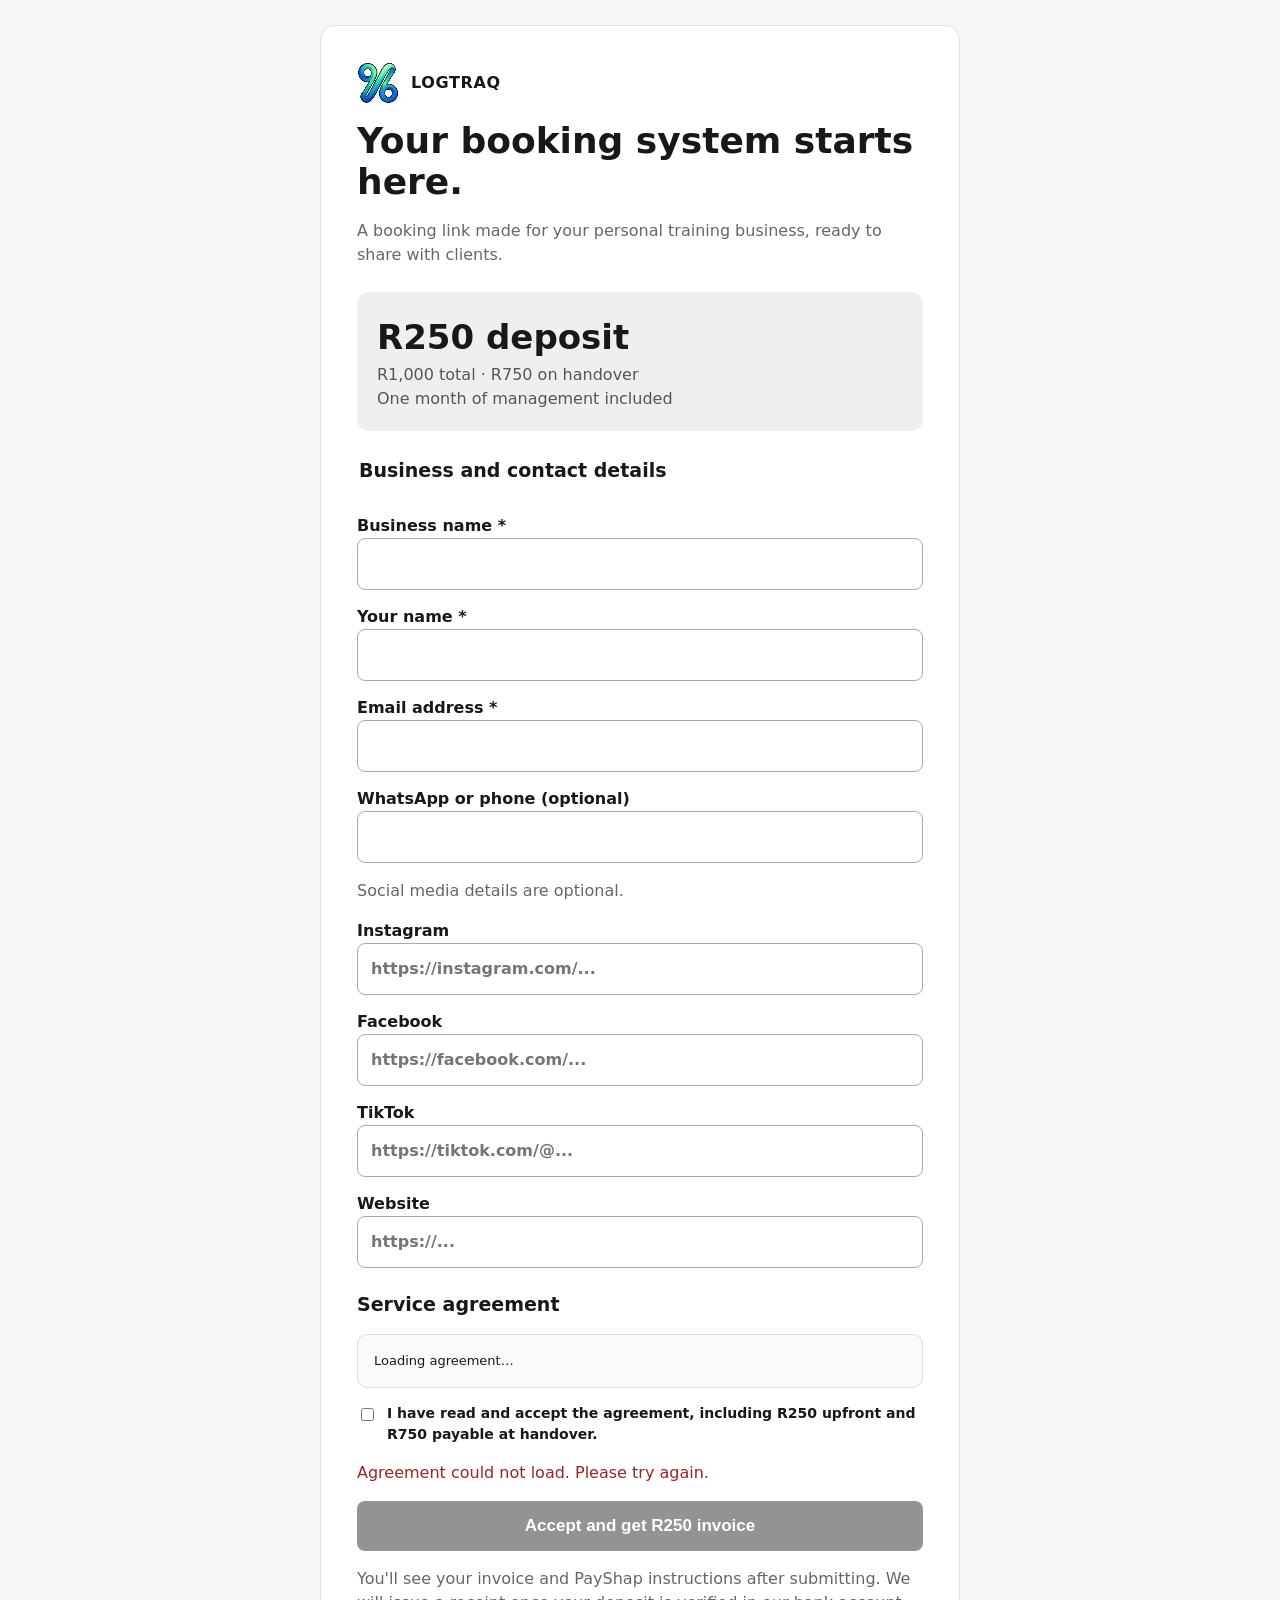
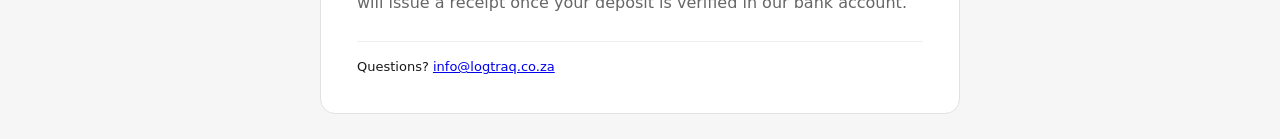
<file: checkout.html>
<!doctype html>
<html lang="en"><head><meta charset="utf-8"><meta name="viewport" content="width=device-width,initial-scale=1"><meta name="robots" content="noindex,nofollow"><title>LogTraq · Booking system deposit</title><link rel="icon" href="/logtraq-favicon.svg"><style>
:root{color-scheme:light}*{box-sizing:border-box}body{font:16px/1.5 system-ui,-apple-system,sans-serif;color:#181818;background:#f6f6f6;margin:0}main{max-width:640px;margin:25px auto;background:white;border:1px solid #e2e2e2;border-radius:15px;padding:clamp(18px,4vw,36px)}h1{font-size:clamp(26px,5vw,36px);line-height:1.15;margin:16px 0}.muted{color:#666}header{display:flex;align-items:center;gap:12px;font-weight:700;letter-spacing:.04em}header img{height:42px;width:42px}.price{padding:20px;background:#efefef;border-radius:12px;margin:25px 0}.price strong{font-size:34px;display:block}.price span{display:block;color:#555}fieldset{padding:0;margin:0;border:0}legend,h2{font-size:19px;font-weight:700;margin-bottom:15px}label{display:block;font-weight:600;margin:15px 0 6px}input:not([type="checkbox"]){width:100%;font:inherit;padding:13px;border:1px solid #aaa;border-radius:8px}input:focus{outline:2px solid #111;outline-offset:1px}pre{white-space:pre-wrap;overflow-wrap:anywhere;border:1px solid #ddd;background:#fafafa;border-radius:10px;padding:16px;font:13px/1.6 system-ui}.accept{display:flex;gap:10px;font-size:14px;align-items:flex-start}.accept input{margin-top:5px;flex:0 0 auto}button{width:100%;border:0;border-radius:8px;color:white;background:#111;padding:15px;font-size:17px;font-weight:700;cursor:pointer}button:disabled{opacity:.45;cursor:wait}footer{margin-top:26px;border-top:1px solid #eee;padding-top:15px;font-size:13px}.hide{position:absolute;left:-9999px}#message{min-height:24px;color:#9c2424}
</style></head><body><main><header><img src="/logtraq-favicon.svg" alt="">LOGTRAQ</header><h1>Your booking system starts here.</h1><p class="muted">A booking link made for your personal training business, ready to share with clients.</p><div class="price"><strong>R250 deposit</strong><span>R1,000 total · R750 on handover</span><span>One month of management included</span></div><form id="order-form"><fieldset><legend>Business and contact details</legend><div class="hide"><label>Leave blank <input name="company_url" tabindex="-1" autocomplete="off"></label></div><label>Business name *<input required name="business_name" minlength="2" maxlength="150" autocomplete="organization"></label><label>Your name *<input required name="contact_name" minlength="2" maxlength="150" autocomplete="name"></label><label>Email address *<input required type="email" name="contact_email" autocomplete="email"></label><label>WhatsApp or phone (optional)<input name="contact_phone" maxlength="40" autocomplete="tel"></label><p class="muted">Social media details are optional.</p><label>Instagram <input name="instagram_url" type="url" placeholder="https://instagram.com/..." maxlength="300"></label><label>Facebook <input name="facebook_url" type="url" placeholder="https://facebook.com/..." maxlength="300"></label><label>TikTok <input name="tiktok_url" type="url" placeholder="https://tiktok.com/@..." maxlength="300"></label><label>Website <input name="website_url" type="url" placeholder="https://..." maxlength="300"></label></fieldset><section><h2>Service agreement</h2><pre id="terms" tabindex="0">Loading agreement…</pre><label class="accept"><input required type="checkbox" name="agree"><span>I have read and accept the agreement, including R250 upfront and R750 payable at handover.</span></label></section><p id="message" role="status" aria-live="polite"></p><button id="submit" disabled>Accept and get R250 invoice</button><p class="muted">You'll see your invoice and PayShap instructions after submitting. We will issue a receipt once your deposit is verified in our bank account.</p></form><footer>Questions? <a href="mailto:info@logtraq.co.za">info@logtraq.co.za</a></footer></main><script>
"use strict";const API="https://jtonmfevmcmnkmdjmubn.supabase.co/functions/v1/sales-checkout";const form=document.getElementById("order-form"),btn=document.getElementById("submit"),msg=document.getElementById("message");let ready=false;
(async()=>{try{const r=await fetch(API+"/terms",{cache:"no-store"}),d=await r.json();if(!r.ok||!d.terms)throw Error("Unavailable");document.getElementById("terms").textContent=d.terms;ready=true;btn.disabled=!ready||!form.elements.agree.checked;if(!ready)msg.textContent="Payment details are being configured. Contact LogTraq.";}catch{msg.textContent="Agreement could not load. Please try again.";}})();
form.elements.agree.addEventListener("change",()=>{btn.disabled=!ready||!form.elements.agree.checked;});
form.addEventListener("submit",async e=>{e.preventDefault();if(!ready||!form.elements.agree.checked||!form.reportValidity())return;btn.disabled=true;btn.textContent="Creating invoice…";msg.textContent="";try{const data=Object.fromEntries(new FormData(form).entries());data.agree=form.elements.agree.checked;const r=await fetch(API+"/start",{method:"POST",headers:{"Content-Type":"application/json"},body:JSON.stringify(data)}),d=await r.json();if(!r.ok)throw Error(d.error||"Could not create the invoice.");const url=new URL(d.invoice_url);if(url.origin!=="https://booking.logtraq.co.za"||!["/sales-invoice.html","/order"].includes(url.pathname))throw Error("Invalid invoice destination.");if(!d.email_sent)sessionStorage.setItem("logtraq-email-notice","Invoice saved. Automatic email has not been configured yet. Please save this invoice link.");location.assign(url.href);}catch(err){msg.textContent=err.message;btn.disabled=!ready||!form.elements.agree.checked;btn.textContent="Accept and get R250 invoice";}});
</script></body></html>
</file>
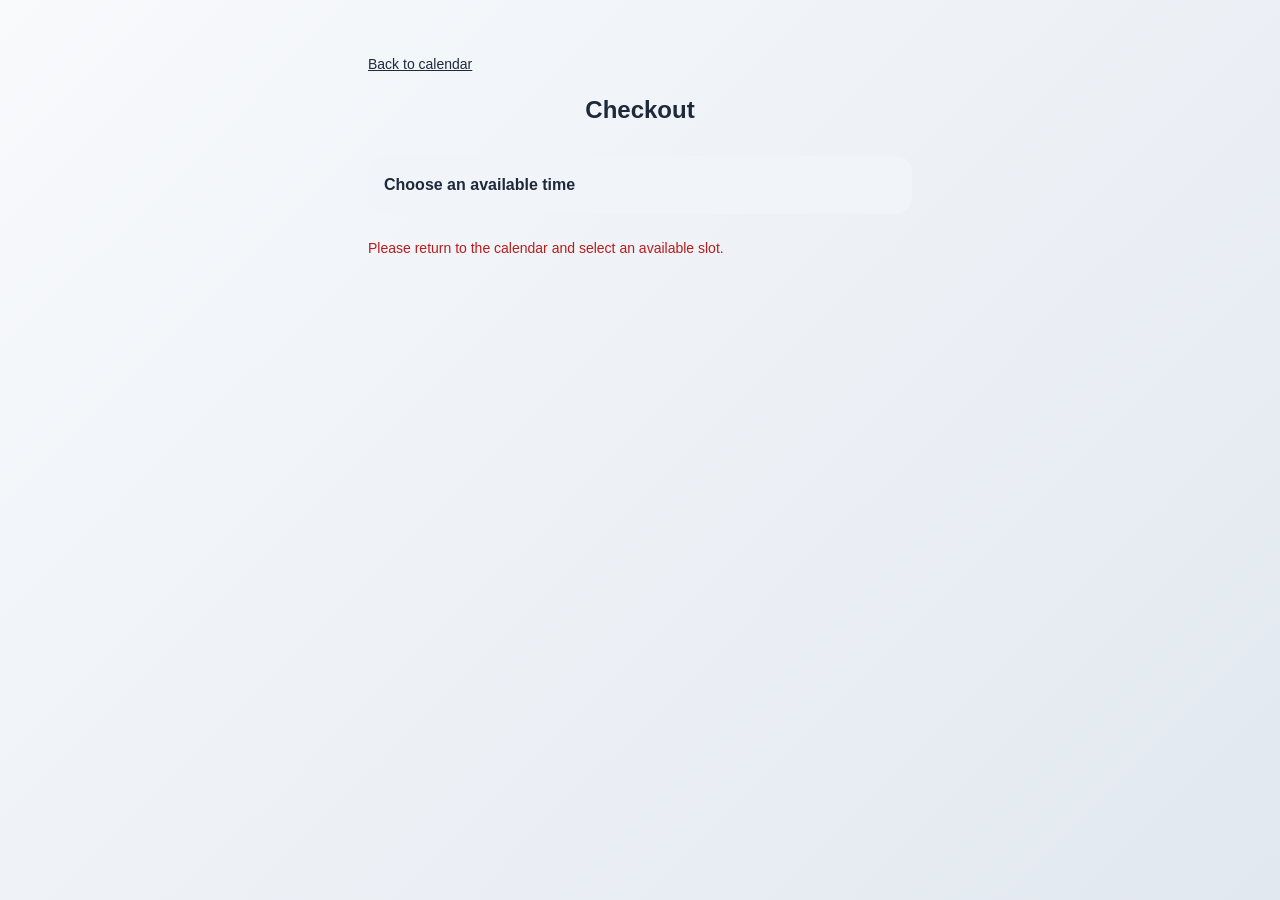
<file: details.html>
<!DOCTYPE html>
<html lang="en">
<head>
    <meta charset="UTF-8">
    <meta name="viewport" content="width=device-width, initial-scale=1.0">
    <meta name="referrer" content="no-referrer">
    <title>Your details | Booking</title>
    <link rel="icon" type="image/svg+xml" href="/logtraq-favicon.svg?v=1">
    <link rel="stylesheet" href="/styles.css?v=4">
    <script src="/config.js" defer></script>
    <script src="/details.js?v=7" defer></script>
</head>
<body class="details-page">
    <main class="container-public">
        <a id="back-to-calendar" class="booking-back" href="/">Back to calendar</a>
        <header class="booking-heading">
            <h1>Checkout</h1>
            <p id="booking-business" class="muted-text"></p>
        </header>
        <section class="booking-summary" aria-label="Selected appointment">
            <strong id="selected-date">Checking your selected time…</strong>
            <span id="selected-time"></span>
        </section>
        <section id="details-service" class="booking-summary catalogue-selection" aria-label="Selected service" hidden>
            <img id="details-service-photo" class="booking-summary-photo" alt="" width="72" height="72" hidden>
            <strong id="details-service-name"></strong>
            <p id="details-service-info" class="muted-text"></p>
            <p id="details-service-price"></p>
        </section>
        <p id="service-payment-note" class="muted-text catalogue-stage-note" hidden>Online booking is currently unavailable for this service.</p>
        <p id="booking-error" class="booking-error" role="alert" hidden></p>
        <form id="booking-form" class="booking-form" hidden>
            <div class="booking-field">
                <label for="first-name">Name</label>
                <input id="first-name" name="first_name" autocomplete="given-name" maxlength="100" required>
            </div>
            <div class="booking-field">
                <label for="last-name">Surname</label>
                <input id="last-name" name="last_name" autocomplete="family-name" maxlength="100" required>
            </div>
            <div class="booking-field">
                <label for="phone">Phone number</label>
                <input id="phone" name="phone" type="tel" autocomplete="tel" maxlength="30" required>
            </div>
            <div class="booking-field">
                <label for="email">Email address</label>
                <input id="email" name="email" type="email" autocomplete="email" maxlength="254" required>
            </div>
            <div class="booking-field">
                <label for="notes">Additional details (optional)</label>
                <textarea id="notes" name="notes" maxlength="2000" placeholder="Anything you would like us to know"></textarea>
            </div>
            <section id="service-booking-fields" class="service-booking-fields" hidden></section>
            <p id="service-price-breakdown" class="booking-total" hidden></p>
            <button id="continue-payment" class="booking-button" type="submit">Continue to secure payment</button>
        </form>
        <section id="booking-complete" class="booking-complete" role="status" aria-live="polite" hidden></section>
        <noscript>Please enable JavaScript to enter your booking details.</noscript>
    </main>
</body>
</html>
</file>
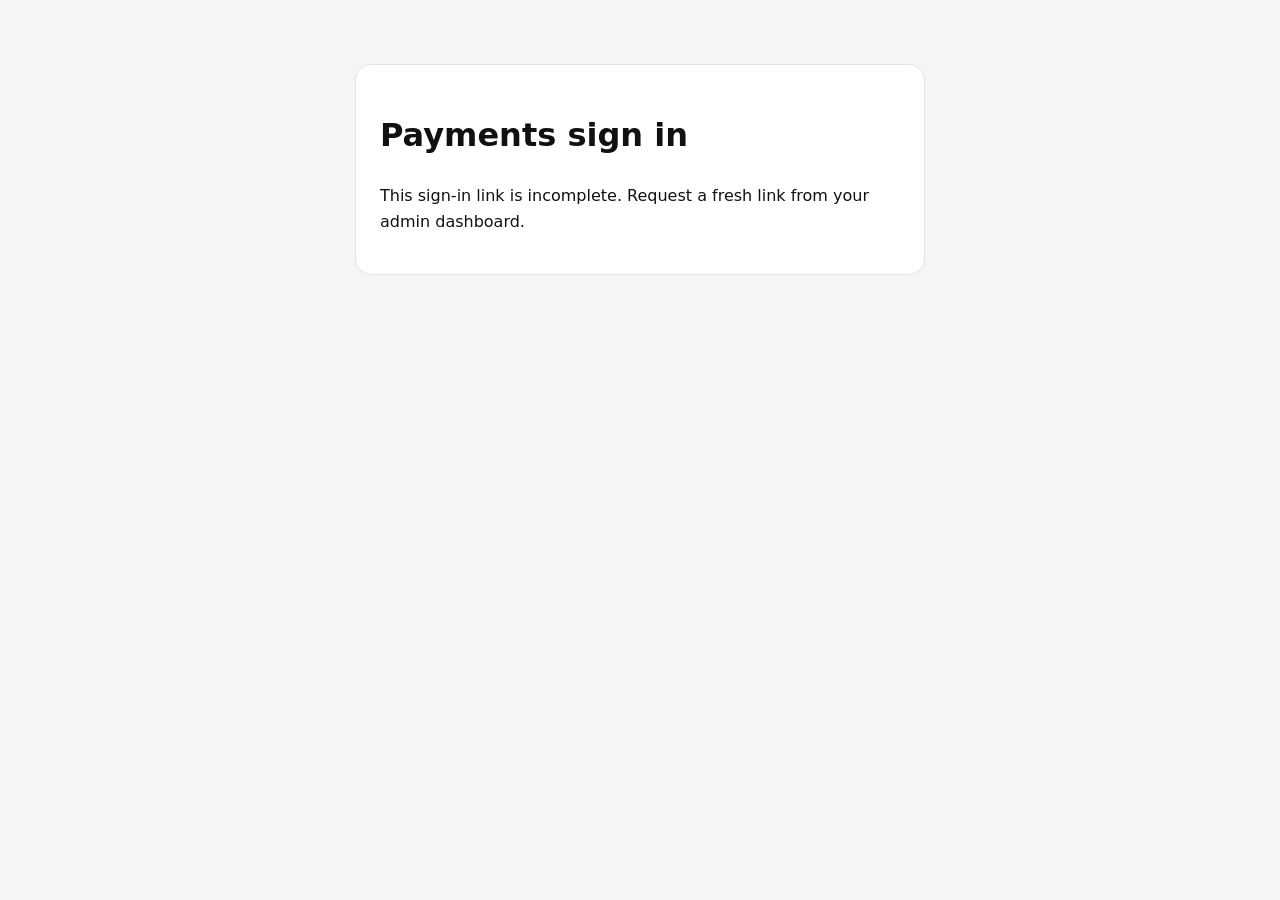
<file: finance-login.html>
<!DOCTYPE html>
<html lang="en"><head><meta charset="UTF-8"><meta name="viewport" content="width=device-width,initial-scale=1"><meta name="referrer" content="no-referrer"><meta name="robots" content="noindex,nofollow">
<title>Sign in to Payments · LogTraq</title><link rel="stylesheet" href="/finance.css?v=2"><script defer src="/config.js"></script><script defer src="/finance-login.js?v=1"></script></head>
<body style="margin:0;padding:24px;background:#f5f5f5;color:#111;font:16px/1.6 system-ui,sans-serif"><main class="finance-card" style="max-width:520px;margin:40px auto"><h1>Payments sign in</h1><p id="finance-login-result" role="status">Checking your private sign-in link…</p></main></body></html>
</file>
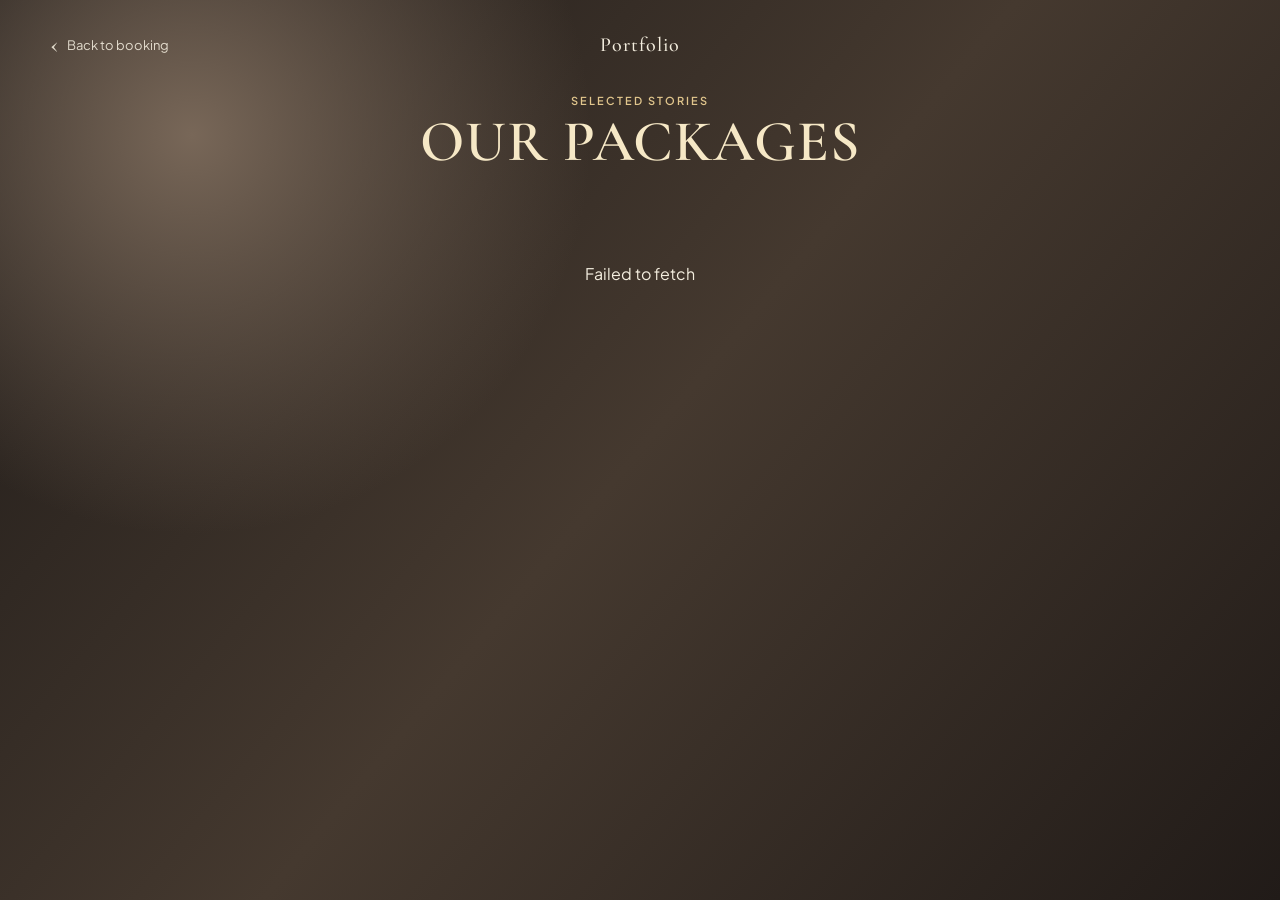
<file: gallery.html>
<!doctype html>
<html lang="en">
<head>
  <meta charset="utf-8">
  <meta name="viewport" content="width=device-width, initial-scale=1, viewport-fit=cover">
  <meta name="theme-color" content="#312923">
  <title>Portfolio</title>
  <link rel="preconnect" href="https://fonts.googleapis.com">
  <link rel="preconnect" href="https://fonts.gstatic.com" crossorigin>
  <link href="https://fonts.googleapis.com/css2?family=Cormorant+Garamond:ital,wght@0,500;0,600;0,700;1,500;1,600&family=Plus+Jakarta+Sans:wght@400;500;600&display=swap" rel="stylesheet">
  <link rel="stylesheet" href="/gallery.css?v=1">
</head>
<body>
  <main class="gallery-page">
    <header class="gallery-header">
      <a class="gallery-back" id="gallery-back" href="/" aria-label="Back to booking page"><span class="gallery-back-chevron" aria-hidden="true">‹</span><span>Back to booking</span></a>
      <p class="gallery-brand" id="gallery-brand">Portfolio</p>
    </header>

    <section class="album-index" id="album-index" aria-labelledby="gallery-title">
      <p class="gallery-eyebrow">Selected stories</p>
      <h1 id="gallery-title">Our Packages</h1>
      <div class="album-grid" id="album-grid" aria-live="polite"></div>
    </section>

    <section class="album-detail" id="album-detail" hidden aria-labelledby="album-title">
      <button type="button" class="detail-back" id="detail-back">← All albums</button>
      <div class="album-detail-heading">
        <p class="gallery-eyebrow" id="album-date"></p>
        <h1 id="album-title"></h1>
        <p id="album-description"></p>
      </div>
      <div class="photo-grid" id="photo-grid"></div>
    </section>
  </main>
  <script defer src="/config.js"></script>
  <script defer src="/photo-tools.js?v=2"></script>
  <script defer src="/gallery.js?v=1"></script>
</body>
</html>
</file>
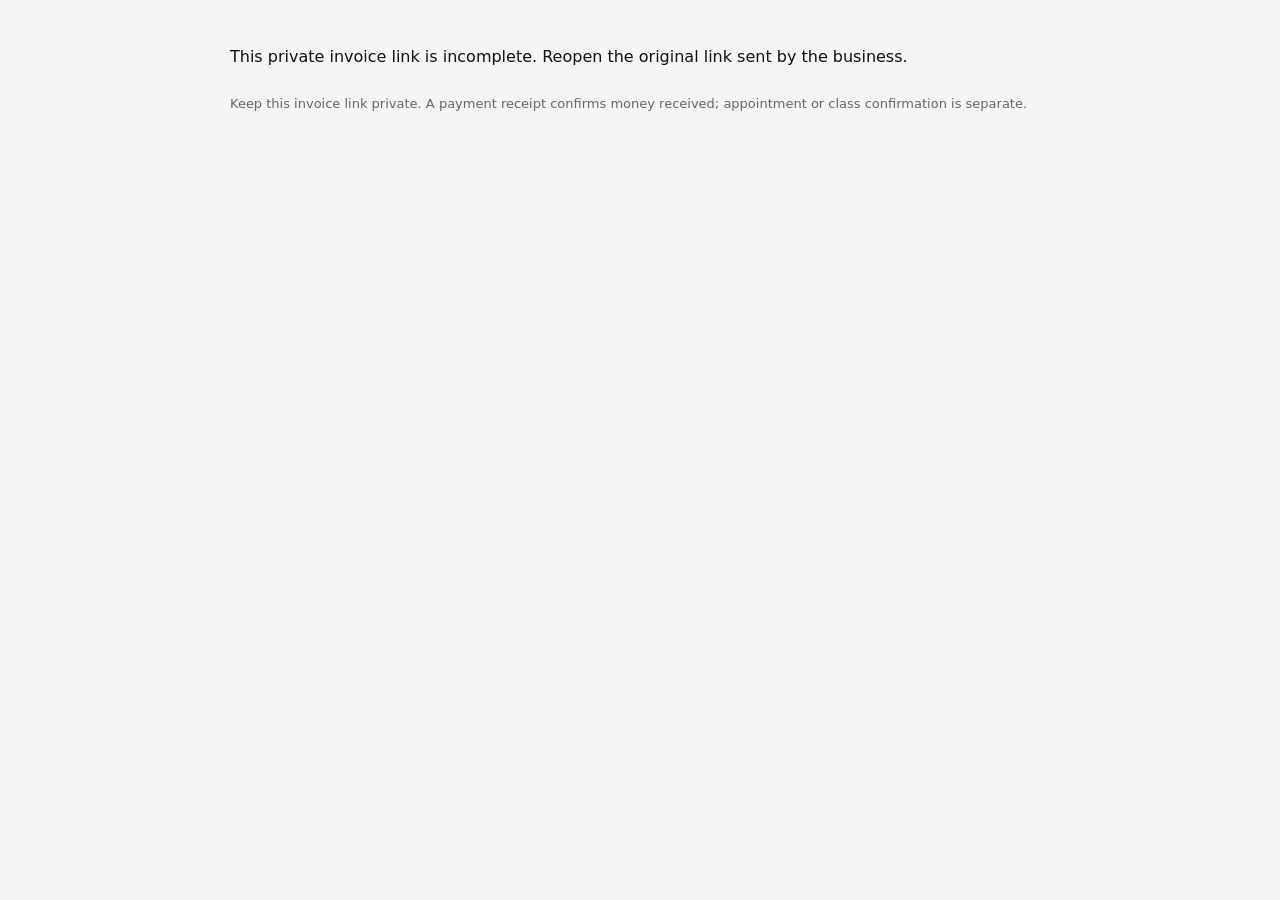
<file: invoice.html>
<!DOCTYPE html>
<html lang="en"><head>
<meta charset="UTF-8"><meta name="viewport" content="width=device-width, initial-scale=1">
<meta name="robots" content="noindex,nofollow"><meta name="referrer" content="no-referrer">
<title>Customer invoice · LogTraq</title>
<link rel="icon" href="/logtraq-favicon.svg?v=1" type="image/svg+xml">
<link rel="stylesheet" href="/finance.css?v=1">
<style>
*{box-sizing:border-box}body{margin:0;background:#f5f5f5;color:#111;font:16px/1.6 system-ui,sans-serif;padding:28px 16px}.customer-invoice{max-width:820px;margin:auto}.customer-invoice header{display:flex;justify-content:space-between;gap:16px;flex-wrap:wrap;align-items:start}.customer-invoice h1{font-size:28px;margin:0}.customer-invoice h2{font-size:20px;margin:0 0 12px}.customer-invoice p{overflow-wrap:anywhere}.customer-invoice td,.customer-invoice th{padding:12px;text-align:left;border-bottom:1px solid #eee}.customer-invoice table{border-collapse:collapse;width:100%}.invoice-total{font-size:25px;font-weight:700;text-align:right}.invoice-status{padding:6px 14px;border-radius:8px;background:#eee;font-weight:600}.customer-invoice footer{font-size:13px;color:#666;margin:24px 0}.customer-invoice [hidden]{display:none!important}@media print{body{background:#fff;padding:0}.finance-actions,#invoice-message,footer{display:none!important}.finance-card{border:0;padding:0;margin:20px 0}}
</style>
<script defer src="/config.js"></script><script defer src="/customer-invoice.js?v=1"></script>
</head><body><main class="customer-invoice">
<p id="invoice-message" role="status">Loading your invoice…</p>
<article id="customer-invoice" class="finance-card" hidden>
<header><div><h1 id="seller-name"></h1><p id="seller-contact"></p></div><p class="invoice-status" id="customer-invoice-status"></p></header>
<h2 id="customer-invoice-number"></h2><p id="customer-invoice-dates"></p>
<section><h2>Bill to</h2><p id="customer-invoice-customer"></p><p id="customer-invoice-address"></p></section>
<div class="finance-table-scroll" role="region" tabindex="0" aria-label="Invoice line items"><table><thead><tr><th scope="col">Description</th><th scope="col">Quantity</th><th scope="col">Unit price</th><th scope="col">Amount</th></tr></thead><tbody id="customer-invoice-lines"></tbody></table></div>
<p id="customer-invoice-total" class="invoice-total"></p><p id="customer-invoice-notes"></p>
<div class="finance-actions"><button id="customer-invoice-pay" class="finance-button" type="button" disabled>Pay securely with Paystack</button><button id="customer-invoice-check" class="finance-button finance-secondary" type="button" hidden>Check payment</button><button id="customer-invoice-pdf" class="finance-button finance-secondary" type="button">Download invoice PDF</button></div>
<p id="customer-invoice-payment-note" class="finance-hint"></p>
</article>
<footer>Keep this invoice link private. A payment receipt confirms money received; appointment or class confirmation is separate.</footer>
</main></body></html>
</file>
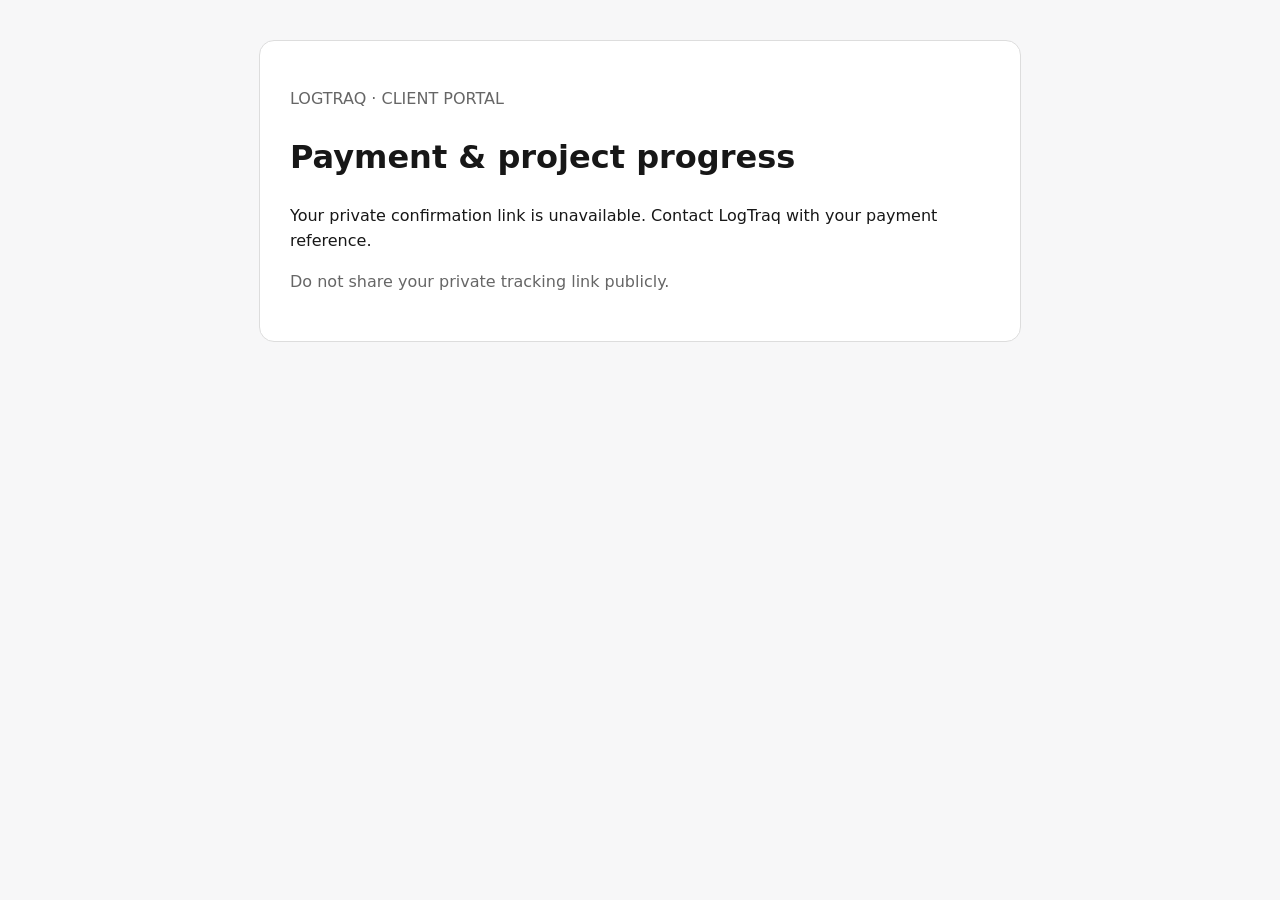
<file: sales-confirmation.html>
<!doctype html><html lang="en"><head><meta charset="utf-8"><meta name="viewport" content="width=device-width,initial-scale=1"><meta name="robots" content="noindex,nofollow"><meta name="referrer" content="no-referrer"><title>LogTraq — Payment & Project</title><link rel="icon" href="/logtraq-favicon.svg"><style>body{font:16px/1.55 system-ui,Arial;background:#f7f7f8;color:#171717;margin:0}main{max-width:700px;margin:40px auto;background:#fff;padding:30px;border:1px solid #ddd;border-radius:15px}a{color:#111}button{background:#111;color:#fff;padding:12px 18px;border:0;border-radius:8px;cursor:pointer}.muted{color:#666}.line{border-bottom:1px solid #eee;padding:12px 0}strong{font-weight:700}</style></head><body><main><p class="muted">LOGTRAQ · CLIENT PORTAL</p><h1>Payment & project progress</h1><p id="status" role="status">Checking your payment securely…</p><section id="content" hidden><div class="line">Deposit received: <strong id="amount"></strong></div><div class="line">Outstanding at handover: <strong id="balance"></strong></div><div class="line">Project stage: <strong id="stage"></strong></div><div class="line">Booking system: <span id="link"></span></div><div class="line">Agreement: <strong id="agreement"></strong></div><p>Your booking link is created once the deposit is verified. Complete your business details with LogTraq to proceed with configuration.</p><button id="copy">Copy private tracking link</button></section><p class="muted">Do not share your private tracking link publicly.</p></main><script src="/sales-confirmation.js"></script></body></html>
</file>
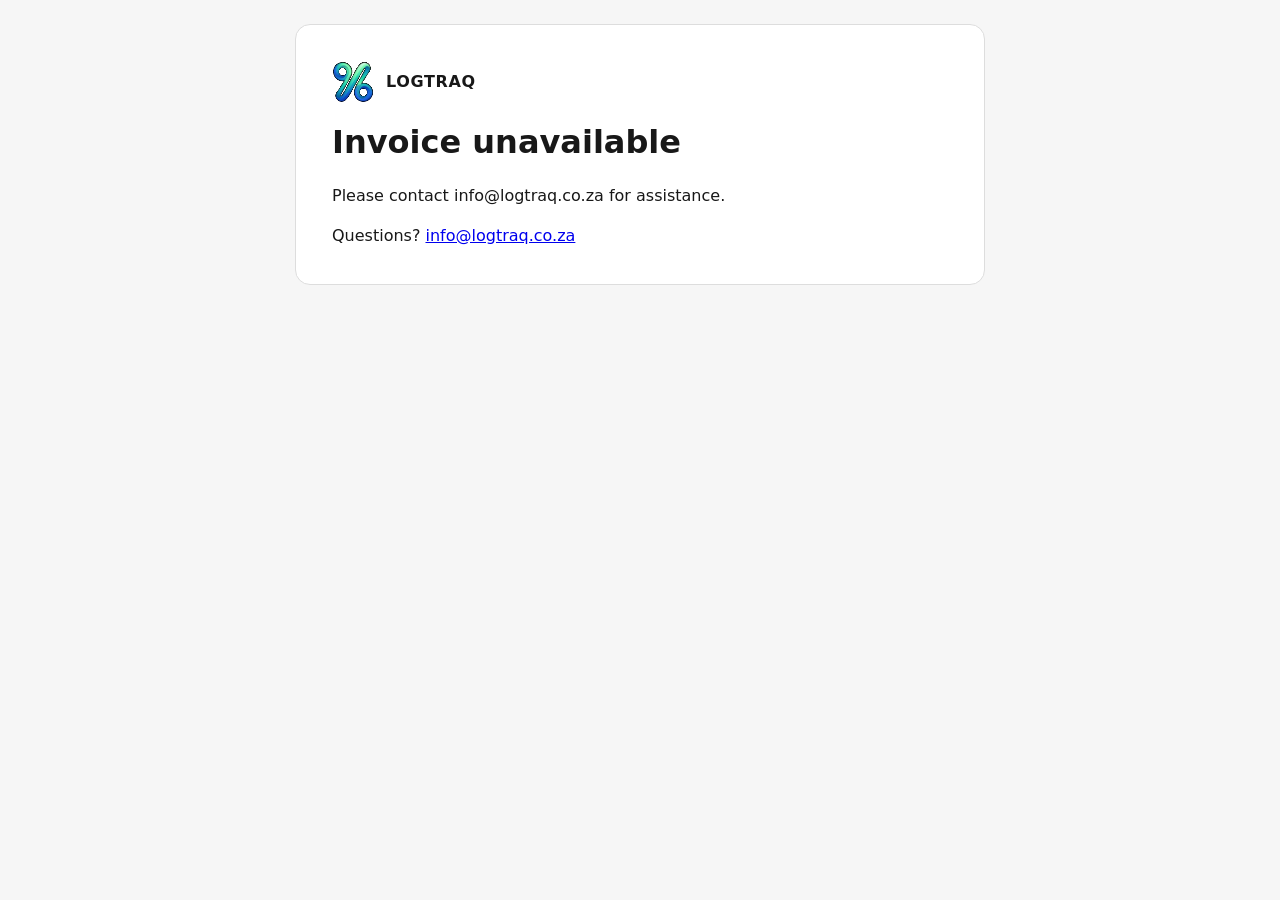
<file: sales-invoice.html>
<!doctype html><html lang="en"><head><meta charset="utf-8"><meta name="viewport" content="width=device-width,initial-scale=1"><meta name="robots" content="noindex,nofollow"><meta name="referrer" content="no-referrer"><title>LogTraq · R250 deposit invoice</title><link rel="icon" href="/logtraq-favicon.svg"><style>
*{box-sizing:border-box}body{margin:0;background:#f6f6f6;color:#181818;font:16px/1.5 system-ui,sans-serif}main{max-width:690px;margin:24px auto;background:#fff;padding:clamp(18px,4vw,36px);border:1px solid #ddd;border-radius:15px}header{display:flex;align-items:center;gap:12px;font-weight:700;letter-spacing:.04em}header img{height:42px;width:42px}h1{line-height:1.18}.muted{color:#666}.number{font-family:ui-monospace,monospace}.summary{background:#f2f2f2;padding:16px;border-radius:10px}.item{display:flex;justify-content:space-between;border-bottom:1px solid #ddd;padding:10px 0;gap:10px}.pay{border:1px solid #bbb;border-radius:10px;padding:15px;margin:18px 0}.pay strong{font-size:20px}.actions{display:flex;gap:12px;flex-wrap:wrap;margin:18px 0}.actions a,.actions button{border:1px solid #111;background:#111;color:#fff;border-radius:8px;padding:12px 14px;text-decoration:none;font:inherit;cursor:pointer}.actions button{background:#fff;color:#111}pre{white-space:pre-wrap;font:13px/1.6 system-ui;background:#fafafa;padding:15px;border:1px solid #ddd;border-radius:10px}#details[hidden]{display:none}a{overflow-wrap:anywhere}@media print{.actions,.note{display:none!important}body{background:white}main{border:0;margin:0}}
</style></head><body><main><header><img src="/logtraq-favicon.svg" alt="">LOGTRAQ</header><h1 id="heading">Loading invoice…</h1><p class="note" id="notice" role="status">Checking your private invoice link.</p><div id="details" hidden><p><b>Invoice:</b> <span class="number" id="number"></span></p><p><b>Issued:</b> <span id="issued"></span></p><p><b>Customer:</b> <span id="customer"></span></p><p><b>From:</b> LogTraq · info@logtraq.co.za</p><div class="summary"><div class="item"><span>Standalone booking system setup</span><b>R1,000</b></div><div class="item"><span>Deposit due now</span><b>R250</b></div><div class="item"><span>Balance due at handover</span><b>R750</b></div></div><section class="pay" id="payment"><h2>Pay the R250 deposit</h2><p>Use PayShap for an immediate bank payment.</p><p><b>PayShap ID:</b> <strong id="shap"></strong></p><p><b>Reference:</b> <strong class="number" id="reference"></strong></p><p class="muted">After paying, email your payment confirmation to info@logtraq.co.za. We will check the deposit in our bank account before issuing a receipt.</p></section><p id="status"></p><p id="booking-link" hidden></p><div class="actions"><a id="confirmation" href="mailto:info@logtraq.co.za">Send payment confirmation</a><button type="button" onclick="window.print()">Save / print invoice</button></div><h2>Accepted service agreement</h2><p id="accepted"></p><pre id="terms"></pre></div><footer>Questions? <a href="mailto:info@logtraq.co.za">info@logtraq.co.za</a></footer></main><script>
"use strict";const API="https://jtonmfevmcmnkmdjmubn.supabase.co/functions/v1/sales-checkout/order";const q=new URLSearchParams(location.hash.substring(1)),id=q.get("id"),token=q.get("token"),el=id=>document.getElementById(id);
try{const notice=sessionStorage.getItem("logtraq-email-notice");if(notice){el("notice").textContent=notice;sessionStorage.removeItem("logtraq-email-notice");}}catch{}
(async()=>{try{if(!id||!token)throw Error("Missing invoice token");const r=await fetch(API,{method:"POST",headers:{"Content-Type":"application/json"},body:JSON.stringify({id,token}),cache:"no-store"});if(!r.ok)throw Error("Invalid invoice link");const d=await r.json();if(!d?.pay_shap_id)throw Error("Payment instructions unavailable");el("heading").textContent="R250 deposit invoice";el("number").textContent=d.invoice_number;el("issued").textContent=new Date(d.created_at).toLocaleDateString("en-ZA",{day:"numeric",month:"long",year:"numeric"});el("customer").textContent=d.business_name+" · "+d.contact_name;el("shap").textContent=d.pay_shap_id;el("reference").textContent=d.invoice_number;el("accepted").textContent="Accepted electronically on "+new Date(d.terms_accepted_at).toLocaleString("en-ZA");el("terms").textContent=d.terms;el("status").textContent=d.payment_status==="paid"?"LogTraq has verified this deposit.":"This deposit is awaiting bank verification.";if(d.payment_status==="paid"){el("payment").hidden=true;el("confirmation").hidden=true;if(typeof d.client_url==="string"&&d.client_url.startsWith("https://booking.logtraq.co.za/")){const link=document.createElement("a");link.href=d.client_url;link.textContent="Open your business booking link";el("booking-link").append("Your business page has been created: ",link);el("booking-link").hidden=false;}}const subject=encodeURIComponent("LogTraq "+d.invoice_number+" · R250 deposit paid"),body=encodeURIComponent("Hello LogTraq,\n\nI have paid R250 for invoice "+d.invoice_number+".\n\nI have attached my payment confirmation.\n\n"+d.contact_name+"\n"+d.business_name);el("confirmation").href="mailto:info@logtraq.co.za?subject="+subject+"&body="+body;el("details").hidden=false;if(!el("notice").textContent.includes("Automatic email"))el("notice").textContent="Your signed agreement and invoice are available below.";}catch{el("heading").textContent="Invoice unavailable";el("notice").textContent="Please contact info@logtraq.co.za for assistance.";}})();
</script></body></html>
</file>
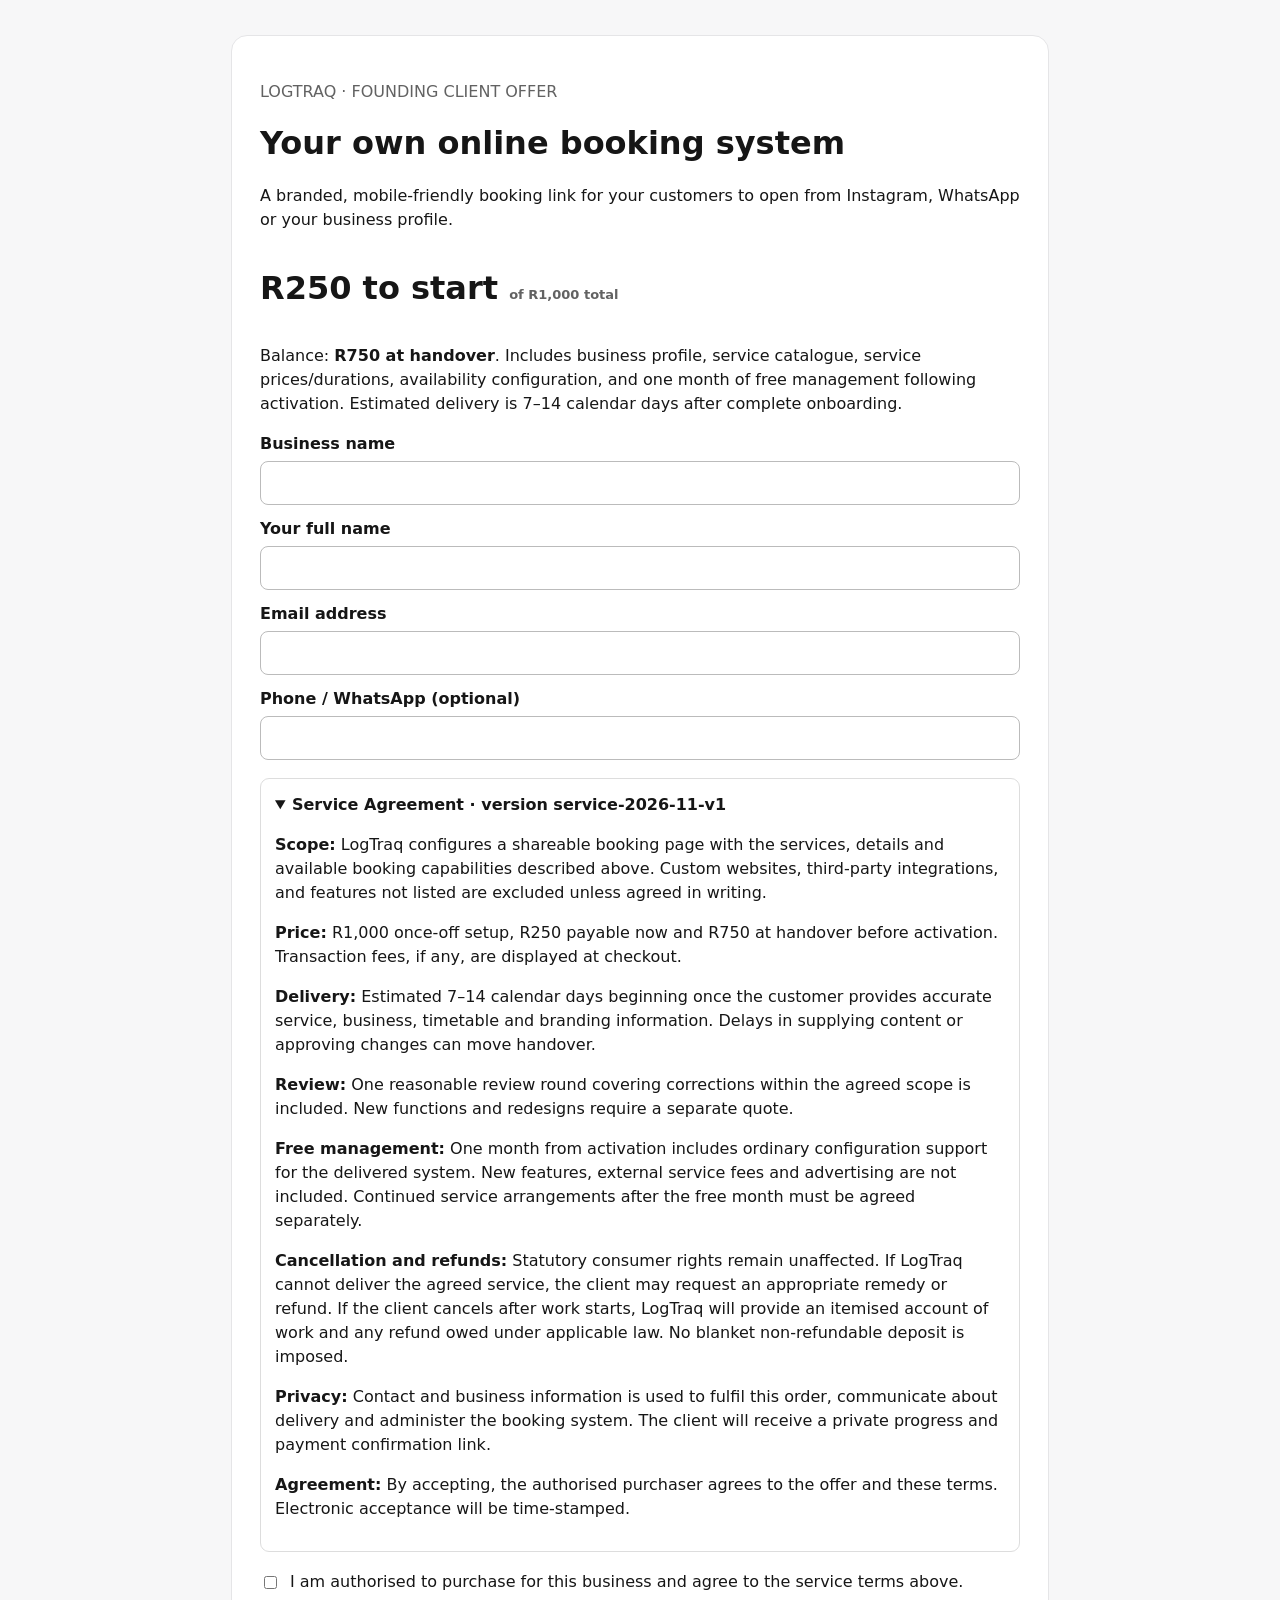
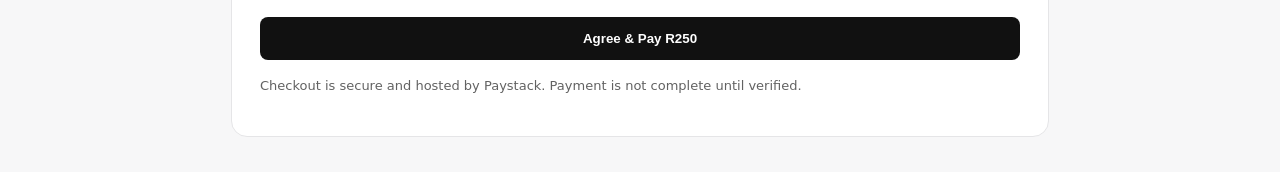
<file: sales.html>
<!doctype html><html lang="en"><head><meta charset="utf-8"><meta name="viewport" content="width=device-width,initial-scale=1"><meta name="robots" content="noindex"><title>LogTraq — Your booking system</title><link rel="icon" href="/logtraq-favicon.svg"><style>body{margin:0;background:#f7f7f8;color:#161616;font:16px/1.5 system-ui,Arial}main{max-width:760px;margin:35px auto;padding:28px;background:white;border:1px solid #e5e5e7;border-radius:16px}h1{line-height:1.15}label{display:block;margin:12px 0 5px;font-weight:600}input:not([type=checkbox]){width:100%;box-sizing:border-box;border:1px solid #bbb;border-radius:8px;padding:12px;font-size:16px}button{background:#111;color:white;border:0;border-radius:8px;padding:14px 20px;cursor:pointer;font-weight:700;width:100%;margin-top:18px}button:disabled{opacity:.5}details{border:1px solid #ddd;border-radius:9px;padding:14px;margin:18px 0}.muted{color:#626262}.price{font-size:32px;font-weight:750}.small{font-size:13px}.error{color:#a01818}[hidden]{display:none!important}</style></head><body><main><p class="muted">LOGTRAQ · FOUNDING CLIENT OFFER</p><h1>Your own online booking system</h1><p>A branded, mobile-friendly booking link for your customers to open from Instagram, WhatsApp or your business profile.</p><p class="price">R250 to start <span class="muted small">of R1,000 total</span></p><p>Balance: <strong>R750 at handover</strong>. Includes business profile, service catalogue, service prices/durations, availability configuration, and one month of free management following activation. Estimated delivery is 7–14 calendar days after complete onboarding.</p><form id="sale-form"><label for="business">Business name</label><input required maxlength="150" minlength="2" id="business" name="business"><label for="name">Your full name</label><input required maxlength="150" minlength="2" id="name" name="name"><label for="email">Email address</label><input required maxlength="200" type="email" id="email" name="email"><label for="phone">Phone / WhatsApp (optional)</label><input maxlength="40" id="phone" name="phone" type="tel"><details open><summary><strong>Service Agreement · version service-2026-11-v1</strong></summary><p><strong>Scope:</strong> LogTraq configures a shareable booking page with the services, details and available booking capabilities described above. Custom websites, third-party integrations, and features not listed are excluded unless agreed in writing.</p><p><strong>Price:</strong> R1,000 once-off setup, R250 payable now and R750 at handover before activation. Transaction fees, if any, are displayed at checkout.</p><p><strong>Delivery:</strong> Estimated 7–14 calendar days beginning once the customer provides accurate service, business, timetable and branding information. Delays in supplying content or approving changes can move handover.</p><p><strong>Review:</strong> One reasonable review round covering corrections within the agreed scope is included. New functions and redesigns require a separate quote.</p><p><strong>Free management:</strong> One month from activation includes ordinary configuration support for the delivered system. New features, external service fees and advertising are not included. Continued service arrangements after the free month must be agreed separately.</p><p><strong>Cancellation and refunds:</strong> Statutory consumer rights remain unaffected. If LogTraq cannot deliver the agreed service, the client may request an appropriate remedy or refund. If the client cancels after work starts, LogTraq will provide an itemised account of work and any refund owed under applicable law. No blanket non-refundable deposit is imposed.</p><p><strong>Privacy:</strong> Contact and business information is used to fulfil this order, communicate about delivery and administer the booking system. The client will receive a private progress and payment confirmation link.</p><p><strong>Agreement:</strong> By accepting, the authorised purchaser agrees to the offer and these terms. Electronic acceptance will be time-stamped.</p></details><label style="display:flex;gap:10px;align-items:start;font-weight:400"><input type="checkbox" id="agree" required style="margin-top:6px"><span>I am authorised to purchase for this business and agree to the service terms above.</span></label><button id="submit" type="submit">Agree &amp; Pay R250</button><p id="msg" role="status" class="error" aria-live="polite"></p></form><p class="muted small">Checkout is secure and hosted by Paystack. Payment is not complete until verified.</p></main><script src="/sales.js"></script></body></html>
</file>
<file: styles.css>
:root {
  /* Elegant Spa/Salon Theme */
  --bg-gradient: linear-gradient(135deg, #F8FAFC 0%, #E2E8F0 100%);
  --surface: #FFFFFF;
  --text: #1E293B;
  --muted: #64748B;
  
  /* Brand Color (Deep Teal - very popular in high-end salon apps) */
  --brand: #0F766E; 
  --brand-light: #CCFBF1;
  
  --taken: #94A3B8;
  --taken-bg: #F1F5F9;
}

*, *::before, *::after { box-sizing: border-box; margin: 0; padding: 0; }

html, body {
  width: 100%; min-height: 100dvh;
  background: var(--bg-gradient);
  color: var(--text);
  font-family: -apple-system, BlinkMacSystemFont, "SF Pro Display", "Segoe UI", Roboto, Helvetica, sans-serif;
  display: flex; flex-direction: column; align-items: center; justify-content: flex-start;
  overscroll-behavior-y: none; /* Stops the elastic rubber-banding on mobile */
}

body { padding: 6vh 16px 40px 16px; }

/* Page content sits directly on the existing background gradient. */
.container-public, .container-owner {
  width: 100%;
  min-height: 550px;
  display: flex;
  flex-direction: column;
  background-color: transparent;
  border-radius: 0;
  box-shadow: none;
  padding: 40px 24px;
  border: 0;
}
.container-public { max-width: 420px; } /* Typical mobile width */
.container-owner { max-width: 520px; }

header { text-align: center; margin-bottom: 32px; }
h1 {
  color: var(--text); font-weight: 700; font-size: 24px; margin-bottom: 8px;
  display: flex; align-items: center; justify-content: center; gap: 10px;
}
.muted-text { color: var(--muted); font-size: 14px; font-weight: 500; }

/* Day Tabs - Soft floating pills */
.day-tab-list {
  display: flex; flex-wrap: wrap; justify-content: center; gap: 10px; margin-bottom: 24px;
}
.day-tab-list::-webkit-scrollbar { display: none; }

.day-tab {
  flex-shrink: 0; display: flex; flex-direction: column; align-items: center; justify-content: center;
  min-height: 64px; min-width: 56px; padding: 12px;
  background-color: var(--taken-bg); color: var(--muted);
  border-radius: 20px; font-size: 13px; font-weight: 600; cursor: pointer; transition: all 0.3s cubic-bezier(0.4, 0, 0.2, 1);
  border: none;
}
.day-tab.active {
  background-color: var(--brand); color: #FFFFFF;
  box-shadow: 0 8px 16px -4px rgba(15, 118, 110, 0.4);
  transform: translateY(-2px);
}

/* Time Chips - Soft filled shapes, no harsh borders */
.time-chip-grid { display: grid; grid-template-columns: repeat(auto-fill, minmax(90px, 1fr)); gap: 12px; margin-bottom: 24px; }

/* Make Admin grid denser to fit all 14 hours without making the card too long */
.container-owner .time-chip-grid { grid-template-columns: repeat(auto-fill, minmax(70px, 1fr)); gap: 8px; }
.container-owner .time-chip { padding: 8px 4px; font-size: 13px; min-height: 40px; }

.time-chip {
  display: inline-flex; align-items: center; justify-content: center;
  min-height: 44px; padding: 8px; border-radius: 12px;
  font-size: 15px; font-weight: 600; cursor: pointer; text-align: center;
  border: none; transition: all 0.2s ease;
}

.time-chip.open { background-color: var(--brand-light); color: var(--brand); }
.time-chip.open:active { transform: scale(0.95); }

.time-chip.taken { background-color: var(--taken-bg); color: var(--taken); text-decoration: line-through; cursor: not-allowed; }
.container-owner .time-chip.taken { cursor: pointer; }
.container-owner .time-chip.taken:active { transform: scale(0.95); }

/* Empty State */
.empty-state {
  grid-column: 1 / -1; display: flex; flex-direction: column; align-items: center; justify-content: center;
  min-height: 140px; padding: 24px; text-align: center;
  background-color: transparent; border-radius: 20px; color: var(--muted); font-size: 15px; font-weight: 500;
}

/* Skeleton Loading Animation */
@keyframes pulse {
  0%, 100% { opacity: 1; }
  50% { opacity: 0.4; }
}
.skeleton-text {
  height: 28px; width: 160px; background-color: #E2E8F0; border-radius: 8px;
  animation: pulse 1.5s cubic-bezier(0.4, 0, 0.6, 1) infinite;
  margin: 0 auto;
}
.skeleton-chip {
  height: 44px; width: 100%; background-color: #E2E8F0; border-radius: 12px;
  animation: pulse 1.5s cubic-bezier(0.4, 0, 0.6, 1) infinite;
}

/* Client booking details */
.time-chip, .booking-button, .booking-field input, .booking-field textarea { font-family: inherit; }
.time-chip:focus-visible, .booking-button:focus-visible, .booking-back:focus-visible {
  outline: 3px solid var(--brand); outline-offset: 4px;
}
.booking-back { align-self: flex-start; color: var(--brand); font-size: 14px; margin-bottom: 24px; }
.booking-heading { margin-bottom: 24px; }
.booking-summary { background: var(--taken-bg); border-radius: 16px; padding: 16px; margin-bottom: 24px; line-height: 1.6; }
.booking-summary strong, .booking-field label { display: block; }
.booking-form { display: grid; gap: 18px; }
.booking-field label { font-size: 14px; font-weight: 600; margin-bottom: 8px; }
.booking-field input, .booking-field textarea {
  width: 100%; border: 1px solid #CBD5E1; border-radius: 12px; padding: 12px;
  font-size: 16px; color: var(--text); background: var(--surface);
}
.booking-field input:focus, .booking-field textarea:focus { outline: 2px solid var(--brand); outline-offset: 2px; }
.booking-field textarea { min-height: 110px; resize: vertical; }
.booking-button {
  width: 100%; padding: 18px 24px; border: 0; border-radius: 100px;
  background: var(--brand); color: #FFF; font-size: 16px; font-weight: 600; cursor: pointer;
}
.booking-button:disabled { opacity: 0.6; cursor: wait; }
.booking-error { color: #B91C1C; font-size: 14px; line-height: 1.5; }
[hidden] { display: none !important; }

/* Client calendar selection and confirmation */
.container-public .time-chip.open.selected {
  background: var(--brand); color: #FFF;
  box-shadow: 0 0 0 2px var(--surface), 0 0 0 4px var(--brand);
}
.calendar-book-button { line-height: 1.4; }
.calendar-book-button:disabled { cursor: not-allowed; }

/* Client service catalogue */
.client-catalogue { margin-bottom: 32px; }
.client-section-heading { display: block; font-size: 20px; line-height: 1.4; margin-bottom: 16px; }
.catalogue-message { line-height: 1.6; margin-bottom: 20px; }
.client-service-list { display: grid; gap: 16px; }
.client-service-card { border: 1px solid #E2E8F0; border-radius: 20px; padding: 20px; overflow-wrap: anywhere; }
.client-service-card h3 { font-size: 18px; line-height: 1.4; margin-bottom: 8px; }
.client-service-card p { line-height: 1.6; margin-top: 8px; }
.client-service-description { font-size: 14px; color: var(--muted); white-space: pre-wrap; }
.client-service-price { font-size: 17px; font-weight: 700; }
.catalogue-service-button {
    width: 100%; min-height: 44px; margin-top: 16px; padding: 12px;
    font: inherit; font-size: 14px; font-weight: 600; color: var(--brand);
    background: var(--brand-light); border: 0; border-radius: 12px; cursor: pointer;
}
.catalogue-service-button[aria-pressed="true"] { color: white; background: var(--brand); }
.catalogue-service-button:disabled { color: var(--muted); background: var(--taken-bg); cursor: not-allowed; }
.catalogue-service-button:focus-visible { outline: 3px solid var(--brand); outline-offset: 3px; }
.catalogue-selection { background: var(--taken-bg); border-radius: 16px; padding: 16px; margin-bottom: 24px; overflow-wrap: anywhere; }
.catalogue-selection strong { display: block; margin-bottom: 8px; }
.catalogue-selection p { line-height: 1.6; margin-top: 8px; }
.catalogue-stage-note { font-size: 13px; line-height: 1.6; margin-bottom: 20px; }
.catalogue-selection .catalogue-stage-note { margin-bottom: 0; }

/* Interface controls use neutral colours independently of business branding. */
.catalogue-page, .admin-page {
  --ui-action: #000;
  --ui-action-text: #FFF;
  --ui-hover: #1E293B;
  --ui-soft: #F1F5F9;
  --ui-ink: #1E293B;
  --ui-focus: #64748B;
}
.catalogue-page .time-chip.open, .admin-page .time-chip.open {
  background: var(--ui-soft); color: var(--ui-ink);
  border: 1px solid #CBD5E1;
}
.catalogue-page .time-chip.open.selected {
  background: var(--ui-action); color: var(--ui-action-text);
  border-color: var(--ui-action);
  box-shadow: 0 0 0 2px var(--surface), 0 0 0 4px var(--ui-action);
}
.admin-page .day-tab.active {
  background: var(--ui-action); color: var(--ui-action-text);
  box-shadow: 0 4px 10px -4px rgba(0, 0, 0, .3);
}
.catalogue-page .time-chip:focus-visible, .admin-page .time-chip:focus-visible,
.admin-page .day-tab:focus-visible {
  outline: 3px solid var(--ui-focus); outline-offset: 3px;
}

/* Customer checkout keeps the same neutral controls and comfortable mobile widths. */
.details-page { padding-top:32px; }
.details-page .container-public { max-width:560px; padding:24px 8px; }
.details-page .booking-button { background:#000; color:#FFF; border-radius:12px; min-height:48px; }
.details-page .booking-back { color:#1E293B; }
.details-page .booking-field input:focus, .details-page .booking-field textarea:focus { outline-color:#64748B; }
.details-page .booking-summary-photo { width:72px; height:72px; object-fit:cover; border-radius:10px; margin-bottom:12px; }

/* Individual service booking options on checkout. */
.service-booking-fields { display: grid; gap: 14px; margin: 16px 0; }
.service-booking-fields .booking-field { display: grid; gap: 8px; margin: 0; }
.service-booking-fields .booking-field > span { font-size: 14px; font-weight: 600; }
.service-booking-fields input:not([type="checkbox"]), .service-booking-fields textarea, .service-booking-fields select {
  width: 100%; min-height: 44px; padding: 11px 12px; border: 1px solid #CBD5E1; border-radius: 10px;
  color: var(--text); background: var(--surface); font: inherit; font-size: 16px;
}
.service-booking-fields .booking-addon-option { display: flex; align-items: center; gap: 10px; margin: 0; padding: 12px; border: 1px solid #E2E8F0; border-radius: 10px; }
.service-booking-fields .booking-addon-option input { width: 20px; height: 20px; accent-color: var(--brand); }
.booking-total { padding: 14px; border-radius: 12px; background: var(--taken-bg); line-height: 1.6; font-weight: 650; }
.booking-complete { padding: 18px; border: 1px solid #CBD5E1; border-radius: 16px; line-height: 1.7; background: var(--surface); }
</file>
<file: finance.css>
/* Payments styles are isolated from Services and Calendar. */
.finance-panel { min-width:0; }
.finance-heading { display:flex; align-items:center; justify-content:space-between; gap:16px; flex-wrap:wrap; margin-bottom:20px; }
.finance-heading .admin-section-title { margin-bottom:8px; }
.finance-heading p,.finance-hint { color:#666; font-size:14px; line-height:1.6; }
.finance-notice { padding:14px 16px; border:1px solid #ddd; border-radius:10px; background:#f7f7f7; line-height:1.6; margin:16px 0; }
#finance-message { line-height:1.6; margin:16px 0; overflow-wrap:anywhere; }
#finance-message:empty { display:none; }
#finance-message[role=alert] { color:#9b1c1c; }
.finance-login,.finance-card { background:#fff; border:1px solid #e2e2e2; border-radius:16px; padding:24px; margin:20px 0; min-width:0; }
.finance-login { max-width:460px; }
.finance-login h3,.finance-card h3 { margin:0 0 14px; font-size:19px; }
.finance-login p { color:#666; line-height:1.6; }
.finance-panel label,.finance-dialog label { display:flex; flex-direction:column; gap:8px; font-size:14px; font-weight:600; min-width:0; margin:14px 0; }
.finance-panel input,.finance-panel select,.finance-dialog input,.finance-dialog textarea {
 width:100%; min-width:0; min-height:46px; border:1px solid #ccc; border-radius:9px; padding:10px 12px; font:inherit; font-size:16px; color:#111; background:#fff; box-sizing:border-box;
}
.finance-dialog textarea { resize:vertical; }
.finance-button { display:inline-flex; align-items:center; justify-content:center; min-height:46px; padding:11px 16px; border:1px solid #111; border-radius:10px; background:#111; color:#fff; font:inherit; font-size:14px; font-weight:600; cursor:pointer; line-height:1.4; text-align:center; text-decoration:none; }
.finance-secondary { background:#fff; color:#111; border-color:#ccc; }
.finance-button:hover:not(:disabled) { filter:brightness(.92); }
.finance-button:disabled { opacity:.5; cursor:not-allowed; }
.finance-actions { display:flex; align-items:center; flex-wrap:wrap; gap:12px; margin:16px 0 24px; }
.finance-summary { display:grid; grid-template-columns:repeat(3,minmax(0,1fr)); gap:14px; margin:20px 0; }
.finance-stat { display:flex; flex-direction:column; gap:12px; border:1px solid #ddd; border-radius:12px; padding:20px; background:#fff; min-width:0; }
.finance-stat span { color:#666; font-size:13px; line-height:1.5; }
.finance-stat strong { font-size:25px; overflow-wrap:anywhere; }
.finance-filters { display:grid; grid-template-columns:minmax(160px,1fr) repeat(2,minmax(140px,auto)) auto; gap:12px; align-items:end; }
.finance-filters label { margin:0; }
.finance-environment { font-weight:600; margin:16px 0; line-height:1.6; }
.finance-table-scroll { width:100%; overflow:auto; }
.finance-card table { width:100%; border-collapse:collapse; text-align:left; font-size:14px; }
.finance-card th,.finance-card td { padding:14px 12px; border-bottom:1px solid #eee; vertical-align:top; line-height:1.5; }
.finance-card th { color:#555; background:#f7f7f7; font-size:12px; white-space:nowrap; }
.finance-card td { max-width:300px; overflow-wrap:anywhere; }
.finance-card td:first-child { white-space:nowrap; }
.finance-empty { color:#666; padding:20px 0; line-height:1.6; }
.finance-dialog { width:min(860px,100vw - 32px); max-height:calc(100dvh - 32px); border:1px solid #ddd; border-radius:18px; padding:28px; overflow:auto; color:#111; }
.finance-dialog::backdrop { background:#0008; }
.finance-dialog h2 { font-size:23px; }
.finance-dialog p { line-height:1.6; }
.finance-dialog fieldset { border:0; padding:0; margin:20px 0; min-width:0; }
.finance-form-grid { display:grid; grid-template-columns:repeat(2,minmax(0,1fr)); gap:0 16px; }
.finance-wide { grid-column:1 / -1; }
.invoice-line { display:grid; grid-template-columns:minmax(150px,1fr) 90px 140px auto; gap:12px; align-items:end; border-bottom:1px solid #eee; padding:4px 0 18px; margin-bottom:12px; }
.invoice-line label { margin:0; }
.finance-panel :focus-visible,.finance-dialog :focus-visible { outline:2px solid #111; outline-offset:3px; }
#finance-detail > p { line-height:1.6; margin:12px 0; overflow-wrap:anywhere; }
@media(max-width:1100px) { .finance-filters { grid-template-columns:repeat(2,minmax(0,1fr)); } .finance-filters > button { grid-column:1 / -1; } }
@media(max-width:700px) { .finance-summary { grid-template-columns:minmax(0,1fr); } .invoice-line { grid-template-columns:repeat(2,minmax(0,1fr)); } .invoice-line label:first-child { grid-column:1 / -1; } .invoice-line > button { grid-column:1 / -1; } }
@media(max-width:480px) { .finance-card,.finance-login { padding:18px 14px; } .finance-dialog { width:100%; max-height:100dvh; height:100dvh; border-radius:0; padding:20px 16px; box-sizing:border-box; } .finance-form-grid { grid-template-columns:minmax(0,1fr); } .finance-actions .finance-button { flex:1 1 140px; } .finance-filters { grid-template-columns:minmax(0,1fr); } }
</file>
<file: gallery.css>
:root{--ink:#28221e;--paper:#f4eedf;--gold:#ae8951;--line:#cbb995;--soft:#eadfca}*{box-sizing:border-box}body{margin:0;min-height:100vh;color:var(--ink);font-family:"Plus Jakarta Sans",sans-serif;background:radial-gradient(circle at 15% 15%,#786758 0,transparent 30%),linear-gradient(130deg,#1d1917,#45392f 50%,#211b18);background-attachment:fixed}.gallery-page{width:min(1180px,calc(100% - 32px));margin:0 auto;padding:24px 0 64px}.gallery-header{display:grid;grid-template-columns:1fr auto 1fr;align-items:center;min-height:42px;margin-bottom:28px}.gallery-back{justify-self:start;display:inline-flex;align-items:center;gap:8px;color:var(--paper);font-size:13px;text-decoration:none;opacity:.88}.gallery-back-chevron{font:500 29px/.6 "Cormorant Garamond",serif;transform:translateY(-1px)}.gallery-brand{grid-column:2;margin:0;color:var(--paper);font:500 20px/1 "Cormorant Garamond",serif;letter-spacing:.05em}.gallery-eyebrow{margin:0 0 6px;text-align:center;color:#e1c68d;font-size:11px;font-weight:600;letter-spacing:.18em;text-transform:uppercase}.album-index h1,.album-detail h1{margin:0;color:#f6e8c6;text-align:center;font:600 clamp(36px,5vw,58px)/1 "Cormorant Garamond",serif;letter-spacing:.015em;text-transform:uppercase}.album-grid{display:grid;grid-template-columns:repeat(3,minmax(0,1fr));gap:18px;margin-top:28px}.album-card{appearance:none;border:0;padding:12px;background:var(--paper);border-radius:20px;box-shadow:0 14px 28px #0007;cursor:pointer;text-align:left;color:var(--ink);transition:transform .2s ease,box-shadow .2s ease}.album-card:hover{transform:translateY(-4px);box-shadow:0 22px 38px #0009}.album-card:focus-visible,.detail-back:focus-visible,.gallery-back:focus-visible{outline:3px solid #f7deb0;outline-offset:3px}.album-cover{display:block;width:100%;height:166px;object-fit:cover;border-radius:12px;background:#b9aa93}.album-meta{margin:8px 2px 0;font-size:12px}.album-card h2{margin:1px 2px 2px;color:var(--gold);font:italic 600 clamp(27px,3vw,38px)/.92 "Cormorant Garamond",serif}.album-card p{margin:7px 2px 10px;font-size:13px;line-height:1.4}.album-open{display:flex;justify-content:space-between;align-items:center;border:1px solid var(--line);border-radius:999px;padding:7px 11px;margin-top:4px;background:#efe4d0;font-size:13px}.album-open span:last-child{font-size:19px;line-height:.7}.album-empty{grid-column:1/-1;color:var(--paper);text-align:center;padding:48px 16px}.detail-back{border:0;padding:0;background:transparent;color:var(--paper);font:500 14px "Plus Jakarta Sans",sans-serif;cursor:pointer}.album-detail-heading{max-width:680px;margin:28px auto;text-align:center}.album-detail-heading h1{text-transform:none}.album-detail-heading p:last-child{margin:12px auto 0;color:var(--paper);font-size:15px;line-height:1.65}.photo-grid{columns:3 220px;column-gap:14px}.photo-grid img{display:block;width:100%;margin:0 0 14px;border-radius:12px;background:#b9aa93;break-inside:avoid;box-shadow:0 9px 20px #0005}@media(max-width:780px){.gallery-page{width:min(100% - 24px,580px);padding-top:16px}.gallery-header{margin-bottom:22px}.gallery-back span{display:none}.album-grid{grid-template-columns:repeat(2,minmax(0,1fr));gap:12px;margin-top:20px}.album-card{padding:8px;border-radius:14px}.album-cover{height:128px;border-radius:9px}.album-card h2{font-size:27px}.album-card p{font-size:12px}.album-open{padding:6px 9px;font-size:11px}.photo-grid{columns:2 150px;column-gap:9px}.photo-grid img{margin-bottom:9px;border-radius:9px}}@media(max-width:390px){.album-grid{grid-template-columns:1fr}.album-cover{height:180px}}
</file>
